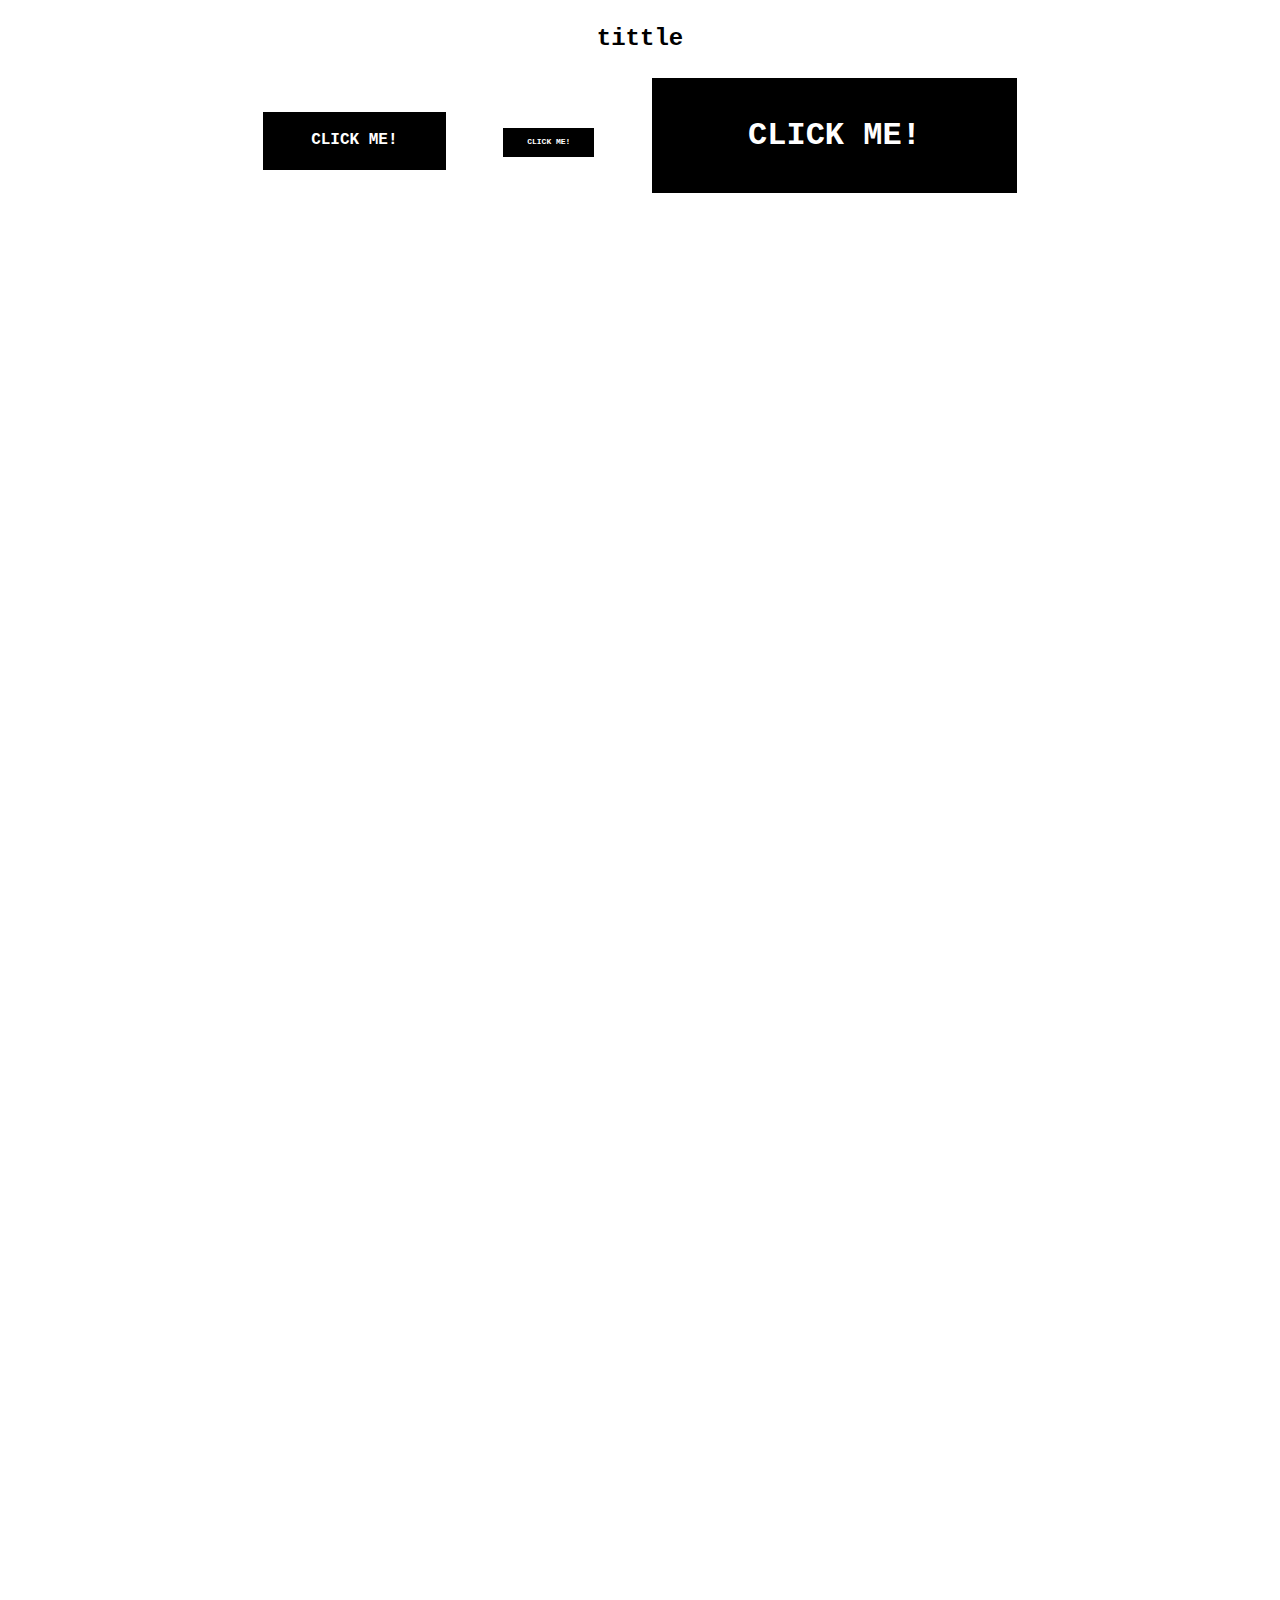
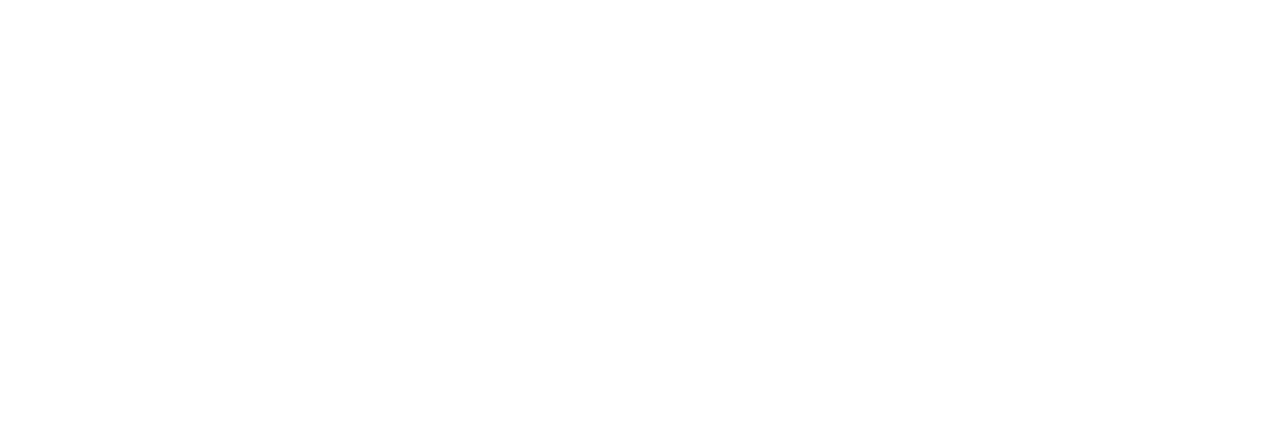
<file: latihan2.html>
<!DOCTYPE html>
<html lang="en">
<head>
    <meta charset="UTF-8">
    <meta http-equiv="X-UA-Compatible" content="IE=edge">
    <meta name="viewport" content="width=device-width, initial-scale=1.0">
    <title>Latihan 2</title>
    <link rel="stylesheet" href="latihan2.css">
</head>
<body>

    <!-- <div class="container">
        <h1>Typography</h1>

        <div class="typography">
            <div class="col col-em">
                <h2>em</h2>
                <p>Lorem ipsum dolor sit amet consectetur adipisicing elit. Provident ad, rem vitae, labore doloremque, quibusdam obcaecati a saepe magni ipsum tempora fuga in. Reiciendis, quidem. Quae aliquam ipsam tenetur aut, officiis dignissimos ad culpa fugiat a omnis explicabo, ea ipsum.</p>
            </div>
            <div class="col col-rem">
                <h2>rem</h2>
                <p>Lorem ipsum dolor sit amet consectetur adipisicing elit. Provident ad, rem vitae, labore doloremque, quibusdam obcaecati a saepe magni ipsum tempora fuga in. Reiciendis, quidem. Quae aliquam ipsam tenetur aut, officiis dignissimos ad culpa fugiat a omnis explicabo, ea ipsum.</p>
            </div>
        </div>


    </div> -->

    <div class="length">
        <h2>tittle</h2>
        <a href="" class="btn">Click Me!</a>
        <a href="" class="btn btn-sm">Click Me!</a>
        <a href="" class="btn btn-lg">Click Me!</a>
    </div>
    
</body>
</html>
</file>
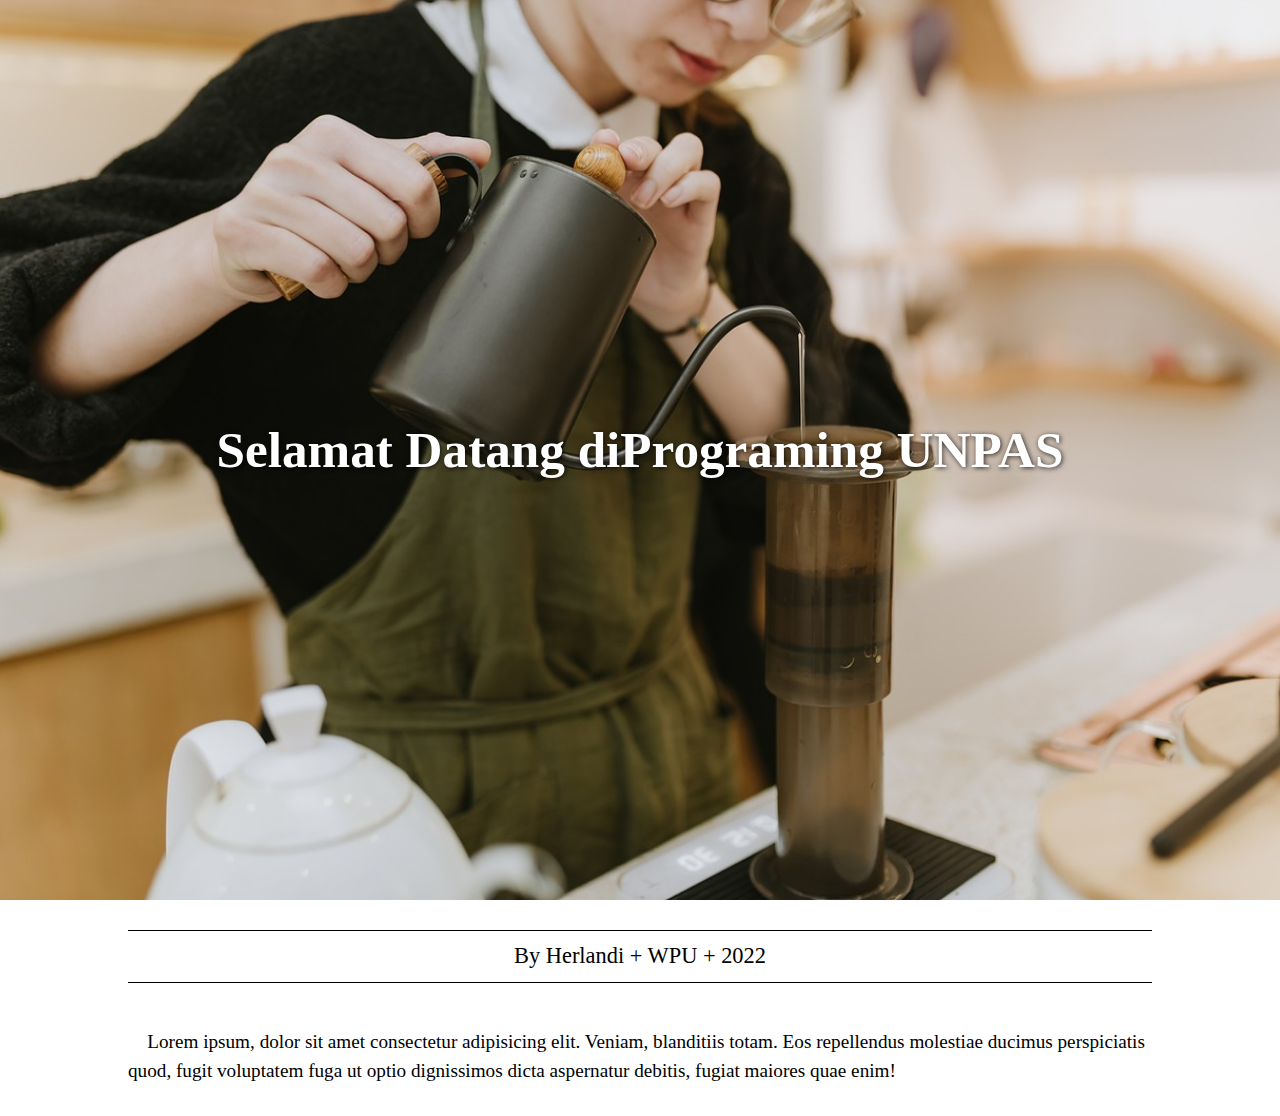
<file: latihan3.html>
<!DOCTYPE html>
<html lang="en">
<head>
    <meta charset="UTF-8">
    <meta http-equiv="X-UA-Compatible" content="IE=edge">
    <meta name="viewport" content="width=device-width, initial-scale=1.0">
    <title>Viewport units | vh,vw,vmin,vmax</title>
    <link rel="stylesheet" href="latihan3.css">
</head>
<body>

    <header>
        <h1>Selamat Datang diPrograming UNPAS</h1>
    </header>

    <section>
        <div class="detail">
            <span>By Herlandi + WPU + 2022</span>
        </div>

        <p>
            Lorem ipsum, dolor sit amet consectetur adipisicing elit. Veniam, blanditiis totam. Eos repellendus molestiae ducimus perspiciatis quod, fugit voluptatem fuga ut optio dignissimos dicta aspernatur debitis, fugiat maiores quae enim!
        </p>

    </section>


    
</body>
</html>
</file>
<file: latihan2.css>
html    {
    /* font-size: 10px; */
}

body    {
    font-family: 'Courier New', Courier, monospace;
    color: black;
    text-align: center;
    background-color: white;
    line-height: 1.6;
    font-weight: 300;
    min-height: 2000px;
}

.container  {
    width: 80%;
    margin: auto;
}

.typography {
    display: flex;
}

.typography .col    {
    flex: 1;
    margin: 0 0.5em;
    padding: 0 0.5em;
}


/* em */
/* .typography {
    font-size: 10px;
}

.col-em {
    font-size: 2em;
}

.col-em h2  {
    font-size: 2em;
}

.col-em p   {
    font-size: 1.5em;
} */

/* rem */

/* .col-rem    {
    font-size: 10px;
}

.col-rem h2 {
    font-size: 2rem;
}

.col-rem p  {
    font-size: 1.5rem;
} */


.btn    {
    display: inline-block;
    background: black;
    font-weight: 700;
    color: white;
    text-decoration: none;
    text-transform: uppercase;

    padding: 1em 3em;
    margin: 0 1.5rem;
}
.btn-sm    {
   font-size: 0.5em;
}
.btn-lg   {
   font-size: 2em;
}
</file>
<file: latihan3.css>
*   {
    margin: 0;
    padding: 0;
}

body    {
    font-family: Georgia, 'Times New Roman', Times, serif;
    line-height: 1.8em;
}

header  {
    background-color: antiquewhite;
    background-image: url(img/1.jpg);
    height: 100vh;
    background-size: cover;
    background-position: center;
    display: flex;

}

h1  {
    /* font-size: 4rem; */
    /* font-size: 4vw; */
    font-size: 4vmax;
    line-height: 1.2em;
    color: white;
    text-shadow: 1px 1px 5px rgba(0, 0, 0, .8);
    text-align: center;
    margin: auto;
    
} 

section {
    margin: 30px auto;
    width: 80%;
}

section .detail {
    font-size: 1.4rem;
    text-align: center;
    border-top: 1px solid black;
    border-bottom: 1px solid black;
    padding: 0.5em 0;
    margin-bottom: 2em;
    color: black;
}

section p   {
    font-size: 1.2em;
    margin-bottom: 1em;
    text-indent: 1em;
    
}
</file>
